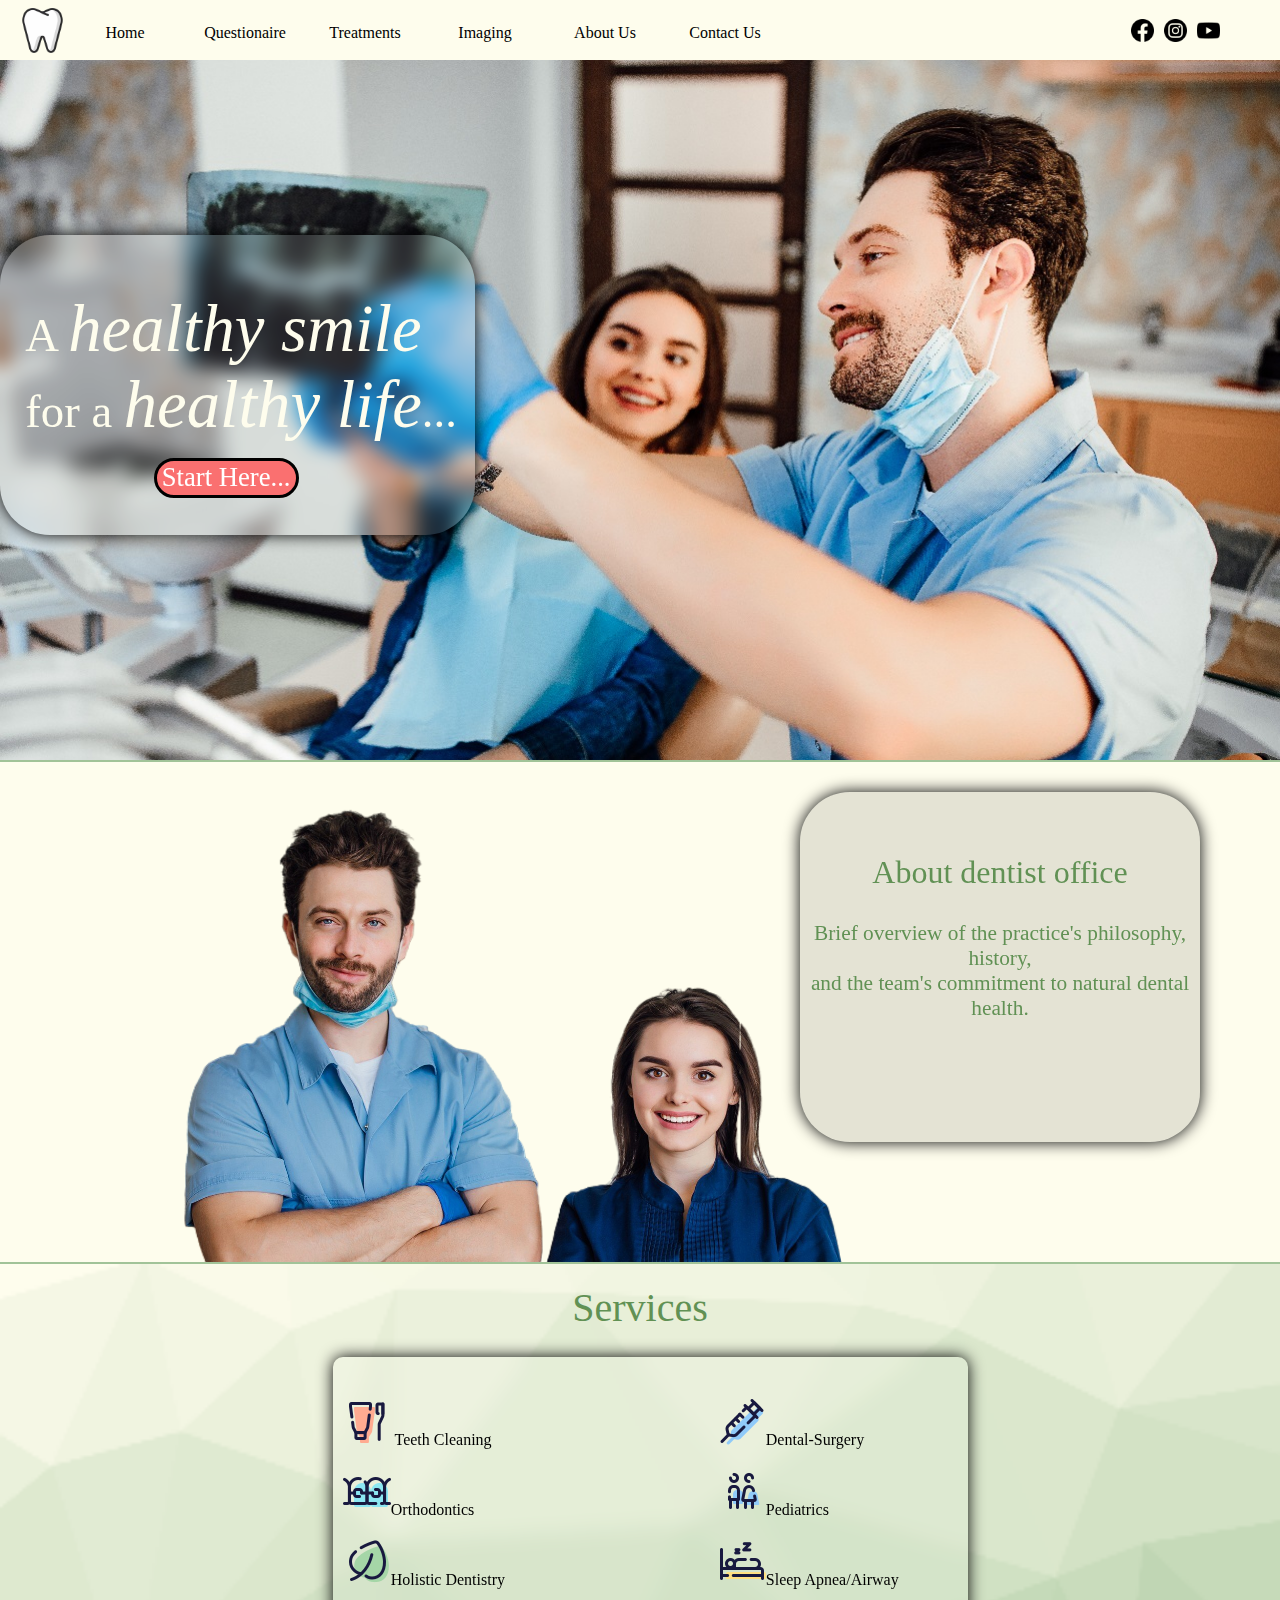
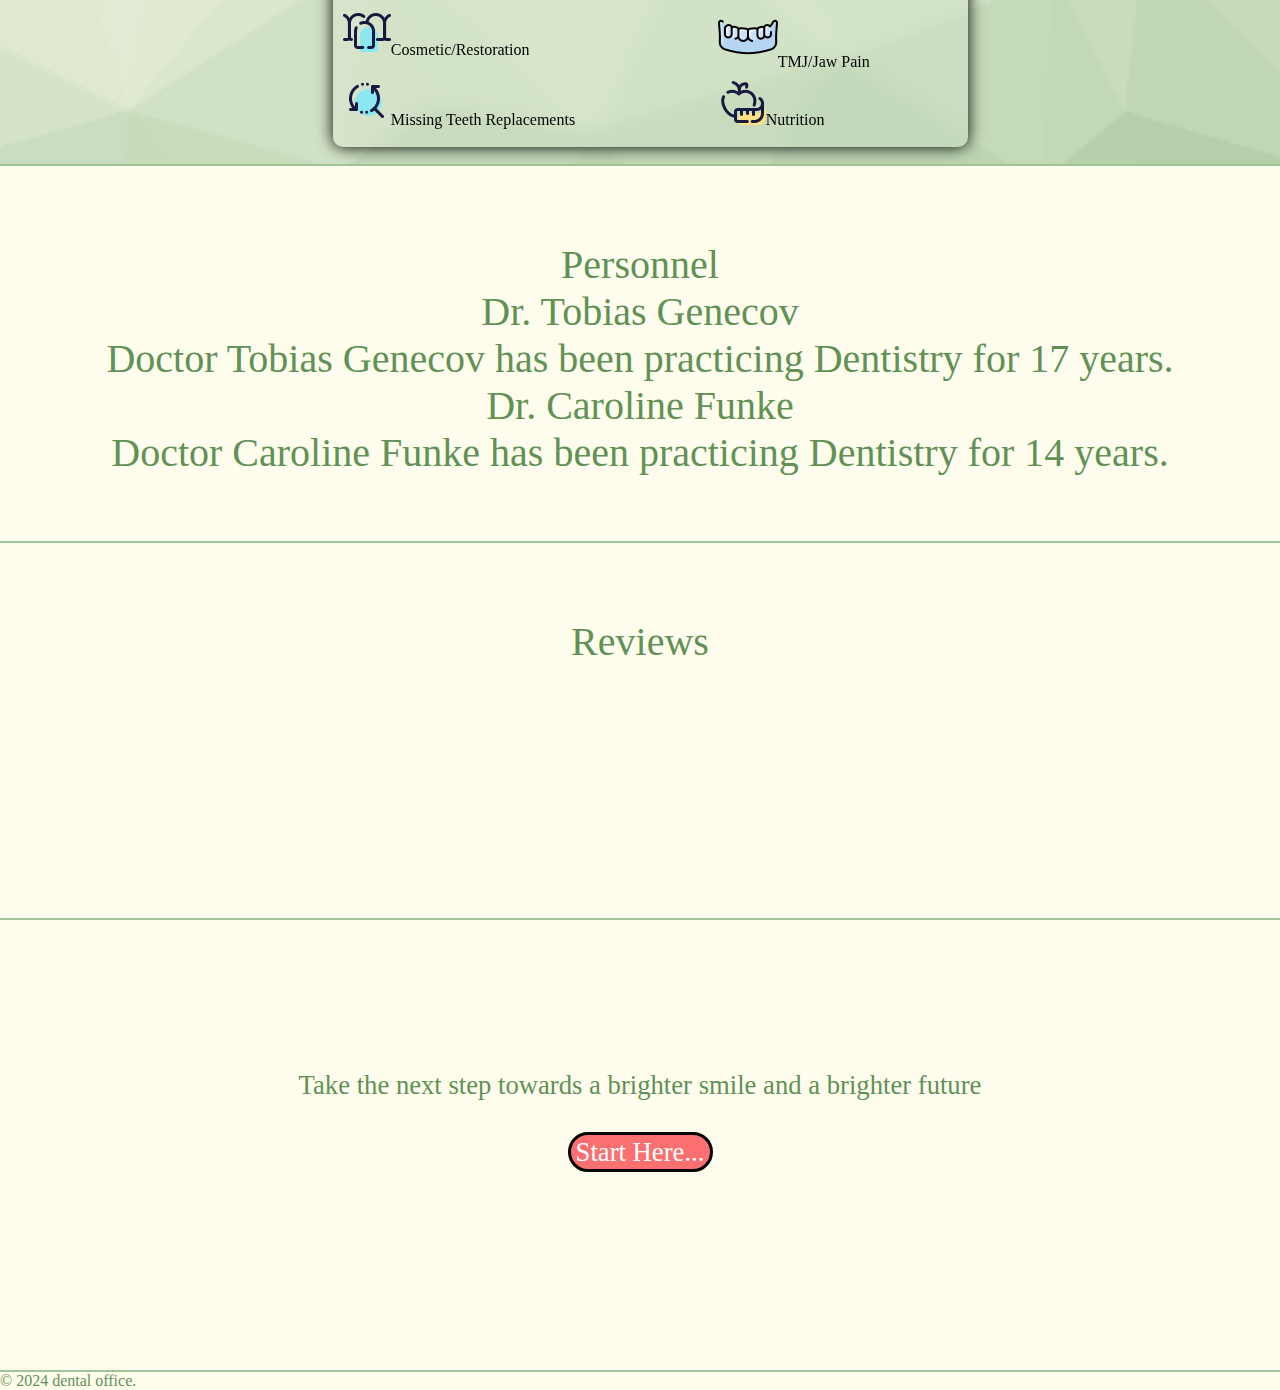
<file: index.html>
<!DOCTYPE html>
<html lang="en">

<head>
    <meta charset="UTF-8">
    <meta name="viewport" content="width=device-width, initial-scale=1.0">
    <title>Josue Cruz Portfolio</title>
    <link rel="icon" href="favicon_io (1)/favicon.ico">
    <link rel="stylesheet" href="CSS/reset.css">
    <link rel="stylesheet" href="CSS/main.css">

</head>

<body>
    <header class="header-main">

        <div class="header-main-logo">
            <img src="gallery/tooth.webp" alt="tooth-logo">

            <nav class="header-main-nav">
                <ul>
                    <li><a href="index.html">Home</a></li>
                    <li><a href="questionaire.html">Questionaire</a></li>
                    <li><a href="treatments.html">Treatments</a></li>
                    <li><a href="imaging.html">Imaging</a></li>
                    <li><a href="about.html">About Us</a></li>
                    <li><a href="contact.html">Contact Us</a></li>
                </ul>
            </nav>
        </div>

        <div class="header-main-socials">
            <a href="https://www.facebook.com/">
                <div class="header-main-socials-fb"></div>
            </a>
            <a href="https://www.instagram.com/">
                <div class="header-main-socials-ig"></div>
            </a>
            <a href="https://www.youtube.com/">
                <div class="header-main-socials-yt"></div>
            </a>
        </div>
    </header>



    <main>
        <div class="main-intro">
            <h1 class="hero-text"> <br> &nbsp;&nbsp;A <em>healthy smile</em> <br>&nbsp;&nbsp;for a <em>healthy
                    life</em>...<br>
                &nbsp;&nbsp;&nbsp;&nbsp;&nbsp;&nbsp;&nbsp;&nbsp;&nbsp;&nbsp;&nbsp;&nbsp;&nbsp;<a
                    href="questionaire.html"><button class="button">Start Here...</button></a>
            </h1>
        </div>

        <div class="divider"></div>

        <div class="index-about">
            <div class="index-about-content">
                <h2 class="h2"> About dentist office</h2>
                <br>
                <p>Brief overview of the practice's philosophy, history, <br>and the team's commitment to natural dental
                    health.
                    <br>
                </p>
            </div>
        </div>

        <div class="divider"></div>

        <div class="services">
            <h2>Services</h2>
            <div class="services-columns">
                <ul class="columns">
                    <a href="#">
                        <li class="column-item"> <img src="gallery/icons8-tooth-cleaning-kit-48.png"
                                alt="teeth cleaning"> Teeth Cleaning</li>
                    </a>

                    <a href="#">
                        <li class="column-item"><img src="gallery/icons8-dental-brackets-48.png"
                                alt="braces">Orthodontics</li>
                    </a>

                    <a href="#">
                        <li class="column-item"><img src="gallery/icons8-leaf-48.png" alt="natural">Holistic Dentistry
                        </li>
                    </a>

                    <a href="#">
                        <li class="column-item"><img src="gallery/icons8-veneer-48.png"
                                alt="veener">Cosmetic/Restoration</li>
                    </a>

                    <a href="#">
                        <li class="column-item"><img src="gallery/icons8-find-and-replace-48.png"
                                alt="missing tooth">Missing Teeth Replacements</li>
                    </a>
                </ul>

                <ul class="columns">
                    <a href="#">
                        <li class="column-item"><img src="gallery/icons8-syringe-48.png" alt="syringe">Dental-Surgery
                        </li>
                    </a>

                    <a href="#">
                        <li class="column-item"><img src="gallery/icons8-kids-48.png" alt="kids">Pediatrics</li>
                    </a>

                    <a href="#">
                        <li class="column-item"><img src="gallery/icons8-sleeping-in-bed-48.png" alt="sleep">Sleep
                            Apnea/Airway</li>
                    </a>

                    <a href="#">
                        <li class="column-item"><img src="gallery/icons8-jaw-60.png" alt="jaw">TMJ/Jaw Pain</li>
                    </a>

                    <a href="#">
                        <li class="column-item"><img src="gallery/icons8-healthy-eating-48.png" alt="diet">Nutrition
                        </li>
                    </a>
                </ul>
            </div>
        </div>
        </div>

        <div class="divider"></div>

        <div class="personnel">
            <h2>Personnel</h2>
            <div class="personnel-columns">
                <ul>
                    <a href="#">
                        <li>Dr. Tobias Genecov</li>
                        <p class="personnel-summary">Doctor Tobias Genecov has been practicing Dentistry for 17 years.</p>
                    </a>
                </ul>
                <ul>
                    <a href="#">
                        <li>Dr. Caroline Funke</li>
                        <p class="personnel-summary">Doctor Caroline Funke has been practicing Dentistry for 14 years. </p>
                    </a>
                </ul>

            </div>

        </div>

        <div class="divider"></div>

        <div class="reviews">Reviews</div>

        <div class="divider"></div>

        <div class="main-outro">
            <h3>Take the next step towards a brighter smile and a brighter future <br><br>
                <a href="questionaire.html"><button class="button">Start Here...</button></a>
            </h3>
        </div>
        <div class="divider"></div>

    </main>

</body>

<footer>© 2024 dental office.</footer>

</html>
</file>
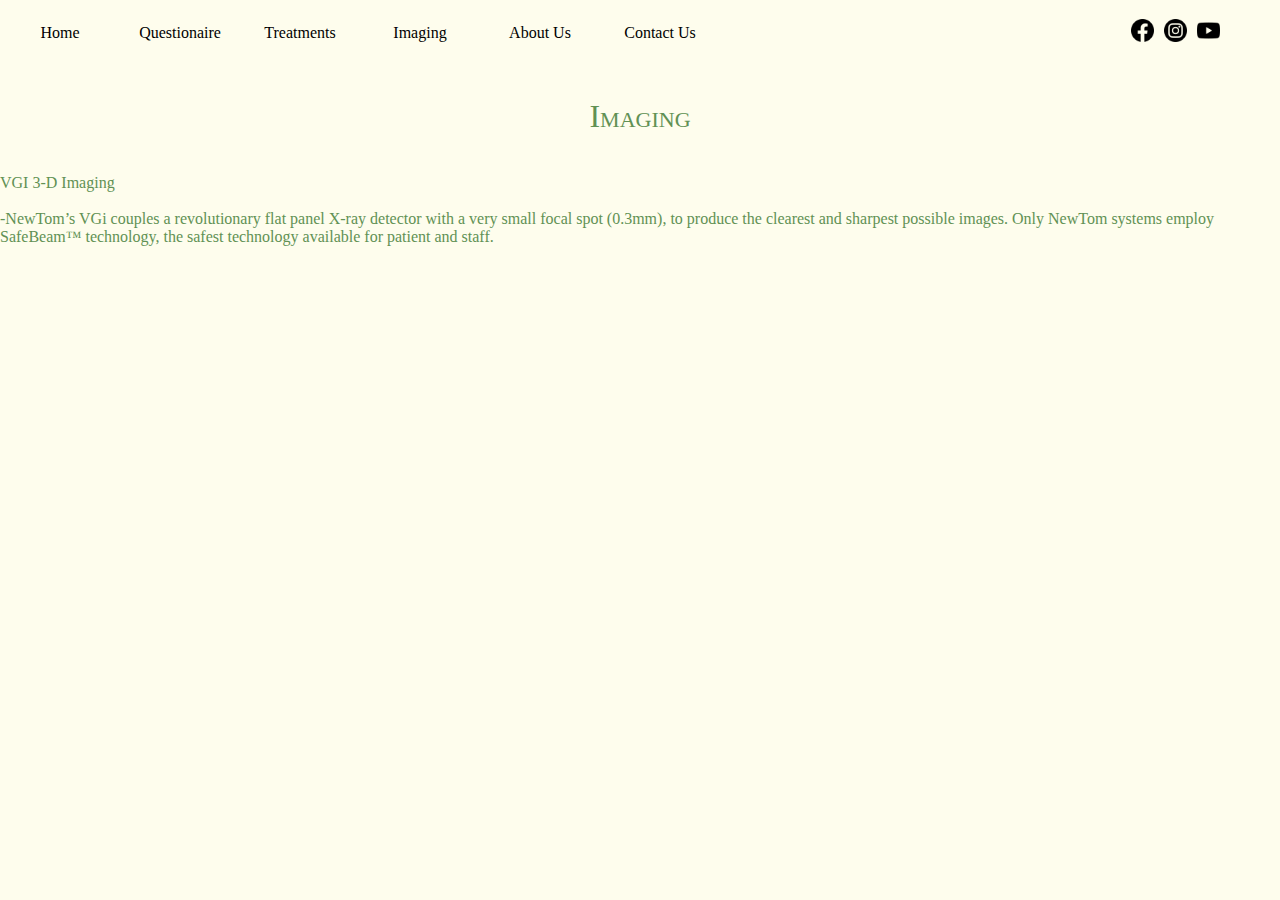
<file: imaging.html>
<!DOCTYPE html>
<html lang="en">

<head>
    <meta charset="UTF-8">
    <meta name="viewport" content="width=device-width, initial-scale=1.0">
    <title>Josue Cruz Portfolio</title>
    <link rel="icon" href="favicon_io (1)/favicon.ico">
    <link rel="stylesheet" href="CSS/reset.css">
    <link rel="stylesheet" href="CSS/main.css">
</head>

<body>
    <header class="header-main">
        <nav class="header-main-nav">
            <ul>
                <li><a href="index.html">Home</a></li>
                <li><a href="questionaire.html">Questionaire</a></li>
                <li><a href="treatments.html">Treatments</a></li>
                <li><a href="imaging.html">Imaging</a></li>
                <li><a href="about.html">About Us</a></li>
                <li><a href="contact.html">Contact Us</a></li>
            </ul>
        </nav>

        <div class="header-main-socials">
            <a href="https://www.facebook.com/">
                <div class="header-main-socials-fb"></div>
            </a>
            <a href="https://www.instagram.com/">
                <div class="header-main-socials-ig"></div>
            </a>
            <a href="https://www.youtube.com/">
                <div class="header-main-socials-yt"></div>
            </a>
        </div>
    </header>

    <h1 class="main-title">Imaging</h1>
    <main>
        <p class="imaging-info">
            <strong>VGI 3-D Imaging</strong> <br><br>
            -NewTom’s VGi couples a revolutionary flat panel X-ray detector with a very small focal spot (0.3mm), to
            produce the clearest and sharpest possible images. Only NewTom systems employ SafeBeam™ technology, the
            safest technology available for patient and staff.
        </p>

        <div class="newtom-vid">
            <iframe width="560" height="315" src="https://www.youtube.com/embed/UqUZCe7jqao?si=105ClN7q-tTzgQn7"
                title="YouTube video player" frameborder="0"
                allow="accelerometer; autoplay; clipboard-write; encrypted-media; gyroscope; picture-in-picture; web-share"
                referrerpolicy="strict-origin-when-cross-origin" allowfullscreen></iframe>
        </div>
    </main>
</body>

</html>
</file>
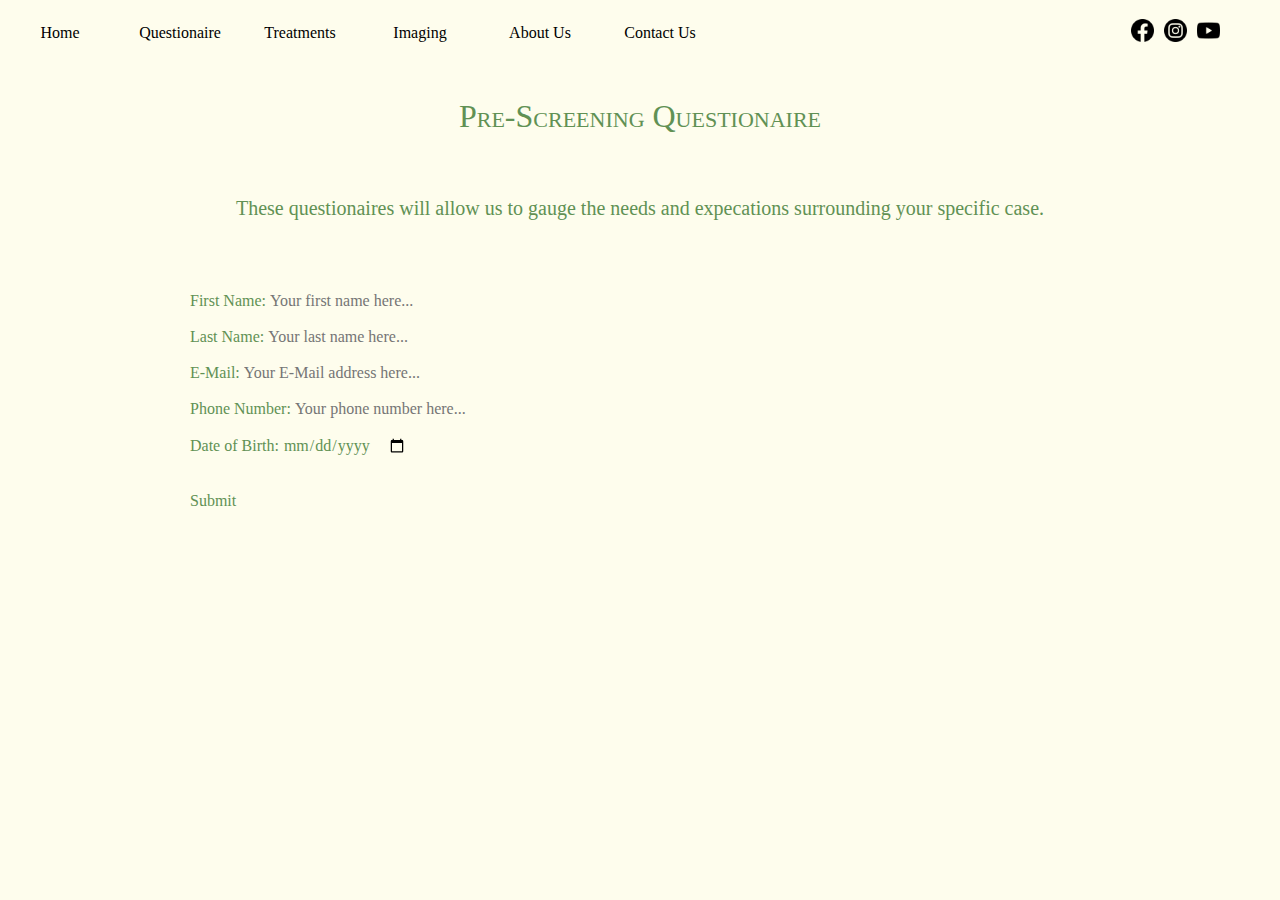
<file: questionaire.html>
<!DOCTYPE html>
<html lang="en">

<head>
    <meta charset="UTF-8">
    <meta name="viewport" content="width=device-width, initial-scale=1.0">
    <title>Josue Cruz Portfolio</title>
    <link rel="icon" href="favicon_io (1)/favicon.ico">
    <link rel="stylesheet" href="CSS/reset.css">
    <link rel="stylesheet" href="CSS/main.css">
</head>

<body>
    <header class="header-main">
        <nav class="header-main-nav">
            <ul>
                <li><a href="index.html">Home</a></li>
                <li><a href="questionaire.html">Questionaire</a></li>
                <li><a href="treatments.html">Treatments</a></li>
                <li><a href="imaging.html">Imaging</a></li>
                <li><a href="about.html">About Us</a></li>
                <li><a href="contact.html">Contact Us</a></li>
            </ul>
        </nav>

        <div class="header-main-socials">
            <a href="https://www.facebook.com/">
                <div class="header-main-socials-fb"></div>
            </a>
            <a href="https://www.instagram.com/">
                <div class="header-main-socials-ig"></div>
            </a>
            <a href="https://www.youtube.com/">
                <div class="header-main-socials-yt"></div>
            </a>
        </div>
    </header>

    <main>
        <h1 class="main-title">Pre-Screening Questionaire</h1>
        <p class="questionaire-p"><br>These questionaires will allow us to gauge the needs and expecations surrounding your specific case.
        </p>
        <br>
        <br>
        <br>
        <br>
        <section class="wrapper-main">
            <form action="example.html" method="post">
                <ul>
                    <li>
                        <label for="firstname">First Name: </label>
                        <input required type="text" id="firstname" name="firstname" placeholder="Your first name here...">
                    </li>
                    <br>
                    <li>
                        <label for="lastname">Last Name: </label>
                        <input required type="text" id="lastname" name="lastname" placeholder="Your last name here...">
                    </li>
                    <br>
                    <li>
                        <label for="email">E-Mail: </label>
                        <input required type="email" id="email" name="email" placeholder="Your E-Mail address here...">
                    </li>
                    <br>
                    <li>
                        <label for="phonenumber">Phone Number: </label>
                        <input required type="text" id="phonenumber" name="phonenumber" placeholder="Your phone number here...">
                    </li>
                    <br>
                    <li>
                        <label for="dateofbirth">Date of Birth: </label>
                        <input required type="date" id="dateofbirth" name="dateofbirth">
                    </li>
                    <br>
                </ul>
                <br>
                <button type="submit">Submit</button>
            </form>
        </section>
    </main>

</body>

</html>
</file>
<file: CSS/main.css>
:root {
    ---cream: #FEFDED;
    --mint: #C6EBC5;
    --sage: #A1C398;
    --olive: #619154;
    --strawberry: #FA7070;
}

@keyframes slideInLeft {
    from {
        transform: translateX(-600px)
    }

    to {
        transform: translateX(50px)
    }

}

body {
    color: #619154;
    background-color: var(---cream);
}

a {
    cursor: pointer;
}

em {
    font-style: italic;
    font-size: 50pt;
}

.divider {
    width: 100%;
    height: 2px;
    background-color: var(--sage);
}

.header-main {
    width: 100%;
    height: 60px;
    background-color: var(---cream);
    display: flex;
    justify-content: space-between;

}

.header-main-logo {
    width: fit-content;
    height: 100%;
    display: flex;
    padding-left: 20px;
}

.header-main-logo img {
    height: 45px;
    align-self: center;
}

.header-main-nav {
    width: fit-content;
    height: 100%;
    color: black;
    background-color: var(---cream);
}

.header-main-nav ul {}

.header-main-nav ul li {
    display: inline;
    float: left;
}

.header-main-nav ul li a {
    width: 120px;
    padding: 0 10px;
    text-align: center;
    line-height: 65px;
    display: block;
    height: 100%;
    border-radius: 10px;

    transition: transform 1s, background-color 0.50s;
}

.header-main-nav ul li a:hover {
    font-size: 14pt;
    font-weight: 600;
    color: var(black);
    background-color: var(--sage);
    border-radius: 15px;
    border-style: solid;
    border-color: var(--olive);
}

/*//////////////////// SOCIAL-MEDIA ICONS //////////////////////*/

.header-main-socials {
    width: fit-content;
    height: 100%;
    background-color: var(---cream);
    padding-right: 60px;
    display: flex;
    align-items: center;
    column-gap: 10px;
}


.header-main-socials-fb {
    width: 23px;
    height: 23px;
    background-image: url(../gallery/fb-b.png);
    background-repeat: no-repeat;
    background-size: cover;

}

.header-main-socials-fb:hover {
    background-image: url(../gallery/fb.png);
    width: 23px;
    height: 23px;
}

.header-main-socials-ig {
    width: 23px;
    height: 23px;
    background-image: url(../gallery/ig-b.png);
    background-repeat: no-repeat;
    background-size: cover;
}

.header-main-socials-ig:hover {
    background-image: url(../gallery/ig.png);
    width: 23px;
    height: 23px;
}

.header-main-socials-yt {
    width: 23px;
    height: 23px;
    background-image: url(../gallery/yt-b.png);
    background-repeat: no-repeat;
    background-size: cover;
}

.header-main-socials-yt:hover {
    background-image: url(../gallery/yt.png);
    width: 23px;
    height: 23px;
}

.main-title {
    text-align: center;
    font-variant: small-caps;
    font-size: xx-large;
    padding: 3%;
}

/*//////////////////// HERO SECTION //////////////////////*/

.main-intro {
    width: 100%;
    height: 700px;
    background-image: url(../gallery/dentistry-healthcare-concept-male-dentist-showing-teeth-x-ray-female-patient-dental-white-clinic-room.jpg);
    background-repeat: no-repeat;
    background-size: cover;
    align-items: center;
    justify-content: center;
    padding-top: 175px;
}

.healthier-smiles {
    color: white;
    font-size: 20pt;
}

.hero-text {
    width: 475px;
    height: 300px;
    color: var(---cream);
    font-size: 35pt;
    padding: 2px;
    background: rgba(255, 255, 255, 0.1);
    backdrop-filter: blur(10px);
    justify-content: center;
    align-items: center;
    box-shadow: 0px 0px 16px 0px rgb(0, 0, 0);

    animation-name: slideInLeft;
    animation-duration: 1.25s;
    animation-timing-function: ease;
    animation-delay: 0.25s;
    animation-iteration-count: 1;
    animation-direction: normal;
    animation-fill-mode: both;
    align-items: center;
    border-radius: 50px;
}

.button {
    text-align: center;
    font-size: 20pt;
    width: 145px;
    height: 40px;
    background-color: var(--strawberry);
    border-style: solid;
    border-color: black;
    color: white;
    border-radius: 22px;

    transition: transform 0.3s, background-color 0.3s, border-color 0.3s;
}

.button:hover {
    transform: translateY(-8px);
    color: var(--olive);
    background-color: var(--sage);
    border-color: var(--olive);
}

/*.h2 {
    width: 100%;
    text-align: center;
    font-size: 24pt;
    padding-top: 3%;

}*/

/*//////////////////// HOME- About //////////////////////*/
.index-about {
    width: 80%;
    height: 500px;
    background-image: url(../gallery/portrait-smiling-dentist-standing-with-arms-crossed-with-her-colleague.png);
    background-repeat: no-repeat;
    background-size: cover;
    align-items: center;
    justify-content: center;
    padding-left: 800px;
    padding-top: 30px;
}

.index-about-content {
    padding-top: 50px;
    width: 400px;
    height: 350px;
    background: rgba(0, 0, 0, 0.1);
    backdrop-filter: blur(10px);
    justify-content: center;
    align-items: center;
    box-shadow: 0px 0px 16px 0px rgb(0, 0, 0);
    border-radius: 50px;
}

.index-about-content h2 {
    width: 100%;
    text-align: center;
    font-size: 24pt;
    padding-top: 3%;
}

.index-about-content p {
    width: 100%;
    text-align: center;
    font-size: 16pt;
    padding-top: 3%;
}


/*//////////////////// HOME- SERVICES //////////////////////*/

.services {
    width: 100%;
    height: 500px;
    align-items: center;
    background-image: url(../gallery/trianglify-lowres.png);
    background-repeat: no-repeat;
    background-size: cover;

}

.services h2 {
    width: 100%;
    text-align: center;
    font-size: 30pt;
    padding-top: 20px;
}

.services-columns {
    width: fit-content;
    height: fit-content;
    display: flex;
    column-gap: 125px;
    align-items: center;
    margin-left: 26%;
    margin-top: 2%;
    padding-left: 10px;
    justify-content: center;
    float: left;
    background: rgba(255, 255, 255, 0.1);
    backdrop-filter: blur(10px);
    justify-content: center;
    align-items: center;
    box-shadow: 0px 0px 16px 0px rgb(0, 0, 0);
    border-radius: 10px;
}

.columns {
    text-align: center;
    padding-top: 40px;
    display: block;
    float: left;

}

.column-item {
    width: 250px;
    height: 70px;
    text-align: left;
    font-size: 12pt;
    display: block;
    color: black;



    transition: transform 1s;
}

.column-item:hover {
    transform: scale(1.1);
    border-radius: 10px;
    background-color: var(---cream);
    color: black;
    font-weight: 600;
    border-style: solid;
    border-color: var(--olive);
}

.columns:hover {}

.learn-more {}

.learn-more:hover {
    border-bottom: 2px solid #5B7C99;
    border-left: 2px solid #5B7C99;

}



/*//////////////////// HOME- PERSONNEL //////////////////////*/

.personnel {
    text-align: center;
    width: 100%;
    height: 300px;
    font-size: 30pt;
    margin-top: 75px;
}

/*//////////////////// HOME- REVIEWS //////////////////////*/

.reviews {
    text-align: center;
    width: 100%;
    height: 300px;
    font-size: 30pt;
    margin-top: 75px;
}

/*//////////////////// HOME- OUTRO //////////////////////*/

.main-outro {
    text-align: center;
    width: 100%;
    height: 300px;
    font-size: 20pt;
    margin-top: 150px;
}

/*//////////////////// IMAGING //////////////////////*/

.imaging-info {}

.newtom-vid {
    text-align: center;
    margin: 5% 15%;
}

/*////////////////////QUESTIIONAIRE PAGE//////////////////////*/

.questionaire-p {
    text-align: center;
    font-size: 15pt;
}

.wrapper-main {
    width: 900px;
    margin: 0 auto;

}
</file>
